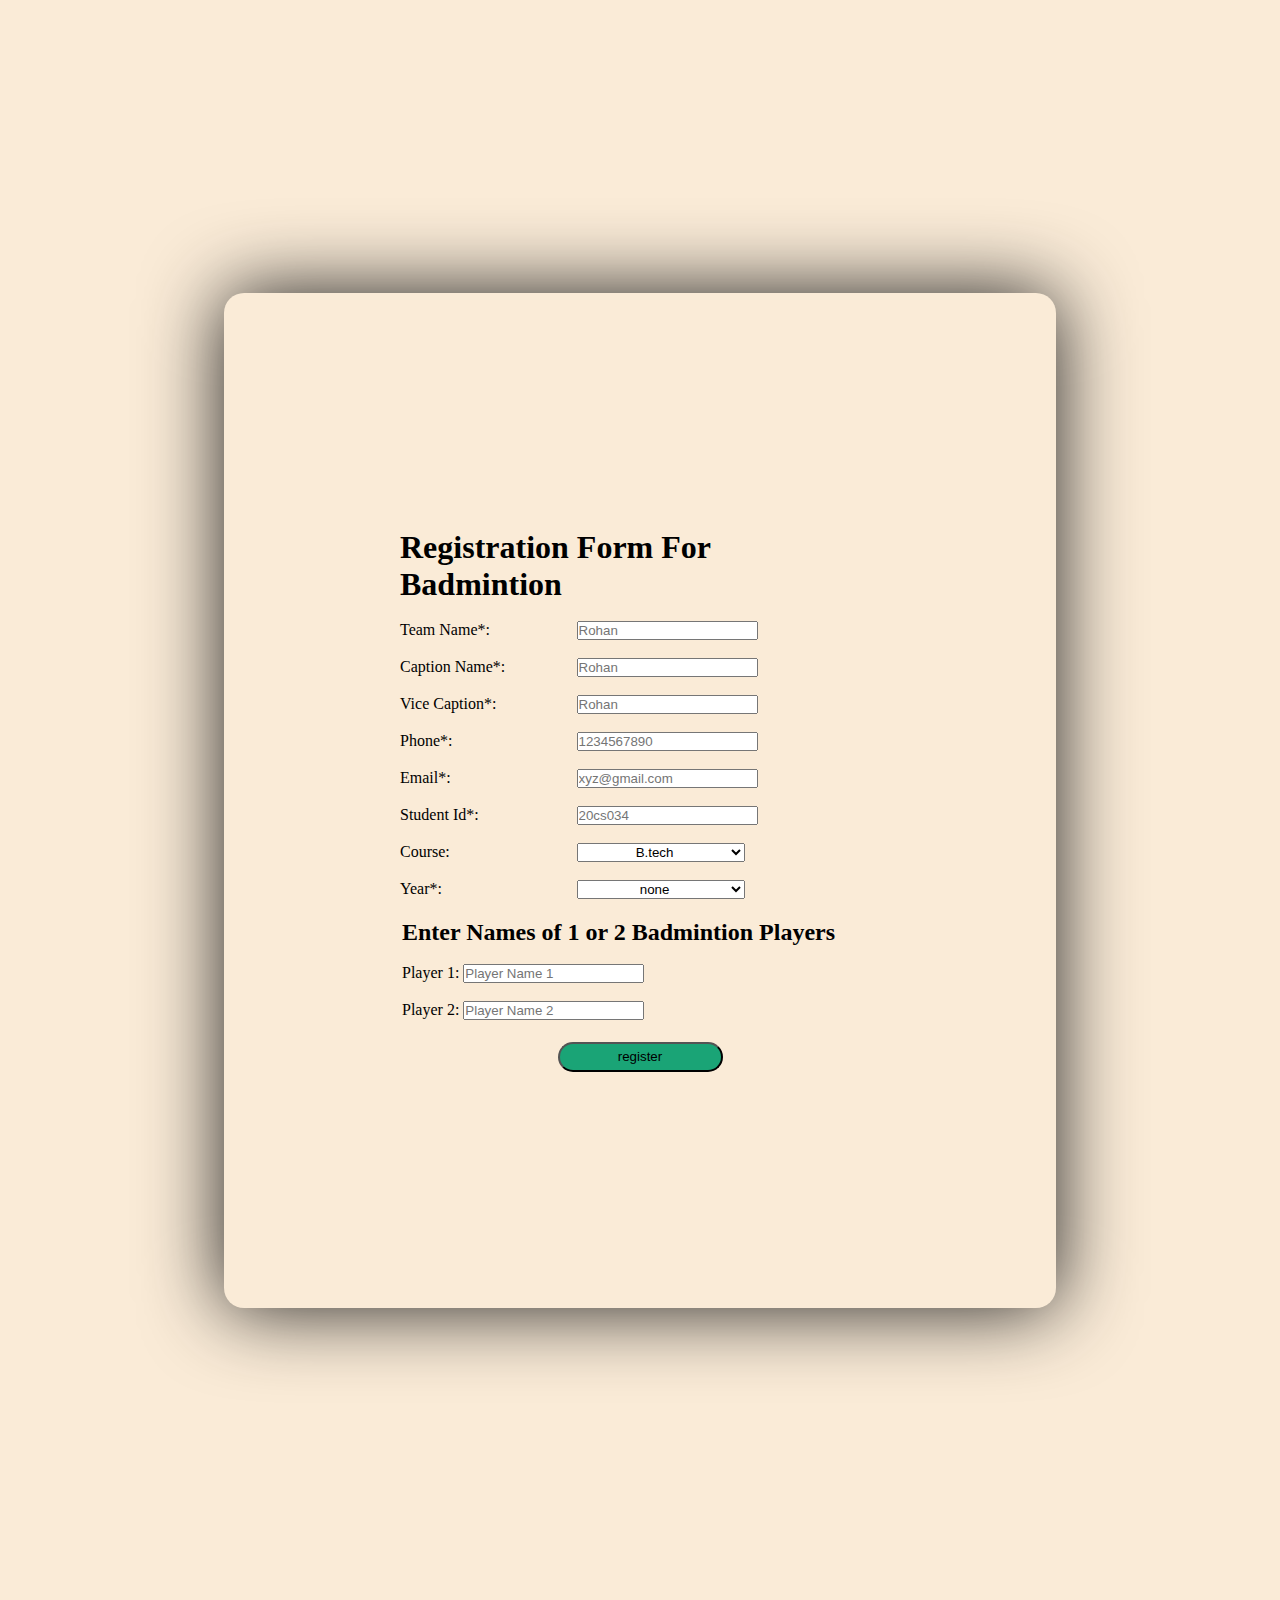
<file: form_Badminton.html>
<!DOCTYPE html>
<html>

<head>
    <link rel="stylesheet" href="style.css">
    <script src="style.js"></script>
</head>

<body bgcolor="gold" font-color="red" class="form-body basket">
    <div class="upper-container">
        <div class="form-container">
            <form action="1" onsubmit="datavalue()">
                <table border='0' width='480px' cellpadding='0' cellspacing='0' align='center'>
                    <center>
                        <tr>
                            <td>
                                <h1>Registration Form For Badmintion</h1>
                                <br>
                            </td>
                        </tr>
                    </center>

                    <table border='0' width='480px' cellpadding='0' cellspacing='0' align='center'>
                        <tr>
                            <td align='start'>Team Name*:</td>
                            <td><input type='text' id="name" name='name' placeholder="Rohan" required></td>
                        </tr>
                        <tr>
                            <td>&nbsp;</td>
                        </tr>
                        <tr>
                            <td align='start'>Caption Name*:</td>
                            <td><input type='text' id="name" name='name' placeholder="Rohan" required></td>
                        </tr>
                        <tr>
                            <td>&nbsp;</td>
                        </tr>
                        <tr>
                            <td align='start'>Vice Caption*:</td>
                            <td><input type='text' id="name" name='name' placeholder="Rohan" required></td>
                        </tr>
                        <tr>
                            <td>&nbsp;</td>
                        </tr>
                        <tr>
                            <td align='start'>Phone*:</td>
                            <td><input type='tel' id="phone" name='number' placeholder="1234567890" required></td>
                        </tr>
                        <tr>
                            <td>&nbsp;</td>
                        </tr>
                        <tr>
                            <td align='start'>Email*:</td>
                            <td><input type='email' id="email" name='email' placeholder="xyz@gmail.com" required></td>
                        </tr>
                        <tr>
                            <td>&nbsp;</td>
                        </tr>
                        <tr>
                            <td align='start'>Student Id*:</td>
                            <td><input type='text' id="Student-Id" name='Student-Id' placeholder="20cs034" required>
                            </td>
                        </tr>
                        <tr>
                            <td>&nbsp;</td>
                        </tr>
                        <tr>
                            <td align='start'>Course:</td>
                            <td><select name="Year" id="year" style="width: 168px; text-align: center; " required>
                                    <option value="none">B.tech</option>
                                    <option value="1st">Pharmacy</option>
                                    <option value="2nd">Polytechnic</option>
                                    <option value="3rd">Management</option>
                                    <option value="4th">Other</option>
                                </select></td>
     
                        <tr>
                            <tr>
                                <td>&nbsp;</td>
                            </tr>
                            <td align='start'>Year*:</td>
                            <td><select name="Year" id="year" style="width: 168px; text-align: center; " required>
                                    <option value="none">none</option>
                                    <option value="1st">1st</option>
                                    <option value="2nd">2nd</option>
                                    <option value="3rd">3rd</option>
                                    <option value="4th">4th</option>
                                </select></td>
                        </tr>
                        <tr>
                            <td>&nbsp;</td>
                        </tr>
                        </table><table>
                        <tr>
                            
                            <td>

                                <h2>Enter Names of 1 or 2 Badmintion Players</h2>
                                <br>

                                <label for="player1">Player 1:</label>
                                <input type="text" id="player1" required name="player1" placeholder="Player Name 1"><br>
                               <br>
                                <label for="player2">Player 2:</label>
                                <input type="text" id="player2" required name="player2" placeholder="Player Name 2"><br>  
                            </td>
                        </tr>


                        <tr>
                            <td>&nbsp;</td>
                        </tr>
                        <table border='0' cellpadding='0' cellspacing='0' width='480px' align='center'>
                            <tr>
                                <td align='center'><input type='submit' onclick="aleartfunc()" class="submit"
                                        name='REGISTER' value="register"></td>
                            </tr>
                        </table>
                    </table>

                </table>
            </form>
        </div>
    </div>
</body>

</html>
</file>
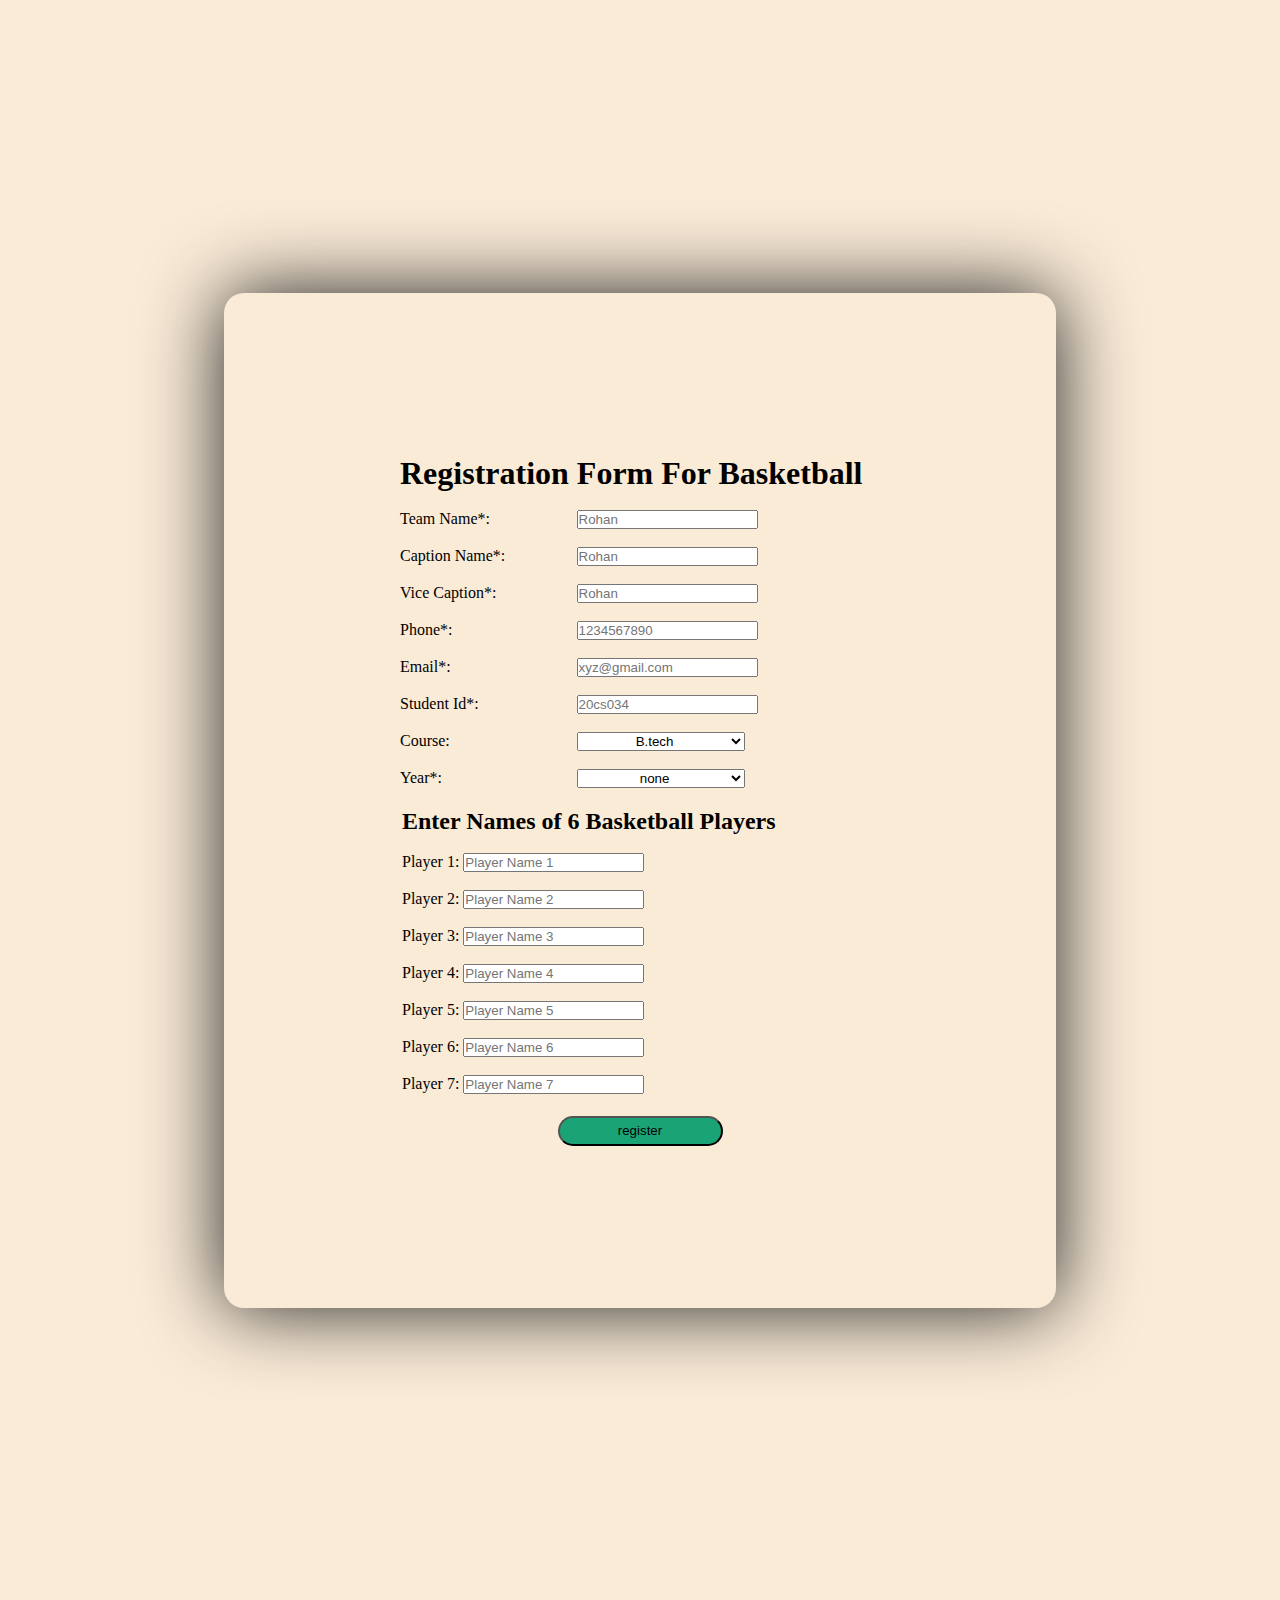
<file: form_Basketball.html>
<!DOCTYPE html>
<html>

<head>
    <link rel="stylesheet" href="style.css">
    <script src="style.js"></script>
</head>

<body bgcolor="gold" font-color="red" class="form-body basket">
    <div class="upper-container">
        <div class="form-container">
            <form action="1" onsubmit="datavalue()">
                <table border='0' width='480px' cellpadding='0' cellspacing='0' align='center'>
                    <center>
                        <tr>
                            <td>
                                <h1>Registration Form For Basketball</h1>
                                <br>
                            </td>
                        </tr>
                    </center>

                    <table border='0' width='480px' cellpadding='0' cellspacing='0' align='center'>
                        <tr>
                            <td align='start'>Team Name*:</td>
                            <td><input type='text' id="name" name='name' placeholder="Rohan" required></td>
                        </tr>
                        <tr>
                            <td>&nbsp;</td>
                        </tr>
                        <tr>
                            <td align='start'>Caption Name*:</td>
                            <td><input type='text' id="name" name='name' placeholder="Rohan" required></td>
                        </tr>
                        <tr>
                            <td>&nbsp;</td>
                        </tr>
                        <tr>
                            <td align='start'>Vice Caption*:</td>
                            <td><input type='text' id="name" name='name' placeholder="Rohan" required></td>
                        </tr>
                        <tr>
                            <td>&nbsp;</td>
                        </tr>
                        <tr>
                            <td align='start'>Phone*:</td>
                            <td><input type='tel' id="phone" name='number' placeholder="1234567890" required></td>
                        </tr>
                        <tr>
                            <td>&nbsp;</td>
                        </tr>
                        <tr>
                            <td align='start'>Email*:</td>
                            <td><input type='email' id="email" name='email' placeholder="xyz@gmail.com" required></td>
                        </tr>
                        <tr>
                            <td>&nbsp;</td>
                        </tr>
                        <tr>
                            <td align='start'>Student Id*:</td>
                            <td><input type='text' id="Student-Id" name='Student-Id' placeholder="20cs034" required>
                            </td>
                        </tr>
                        <tr>
                            <td>&nbsp;</td>
                        </tr>
                        <tr>
                            <td align='start'>Course:</td>
                            <td><select name="Year" id="year" style="width: 168px; text-align: center; " required>
                                    <option value="none">B.tech</option>
                                    <option value="1st">Pharmacy</option>
                                    <option value="2nd">Polytechnic</option>
                                    <option value="3rd">Management</option>
                                    <option value="4th">Other</option>
                                </select></td>
     
                        <tr>
                            <tr>
                                <td>&nbsp;</td>
                            </tr>
                            <td align='start'>Year*:</td>
                            <td><select name="Year" id="year" style="width: 168px; text-align: center; " required>
                                    <option value="none">none</option>
                                    <option value="1st">1st</option>
                                    <option value="2nd">2nd</option>
                                    <option value="3rd">3rd</option>
                                    <option value="4th">4th</option>
                                </select></td>
                        </tr>
                        <tr>
                            <td>&nbsp;</td>
                        </tr>
                        </table><table>
                        <tr>
                            
                            <td>

                                <h2>Enter Names of 6 Basketball Players</h2>
                                <br>

                                <label for="player1">Player 1:</label>
                                <input type="text" id="player1" required name="player1" placeholder="Player Name 1"><br>
                               <br>
                                <label for="player2">Player 2:</label>
                                <input type="text" id="player2" required name="player2" placeholder="Player Name 2"><br>
                                <br>
                                <label for="player3">Player 3:</label>
                                <input type="text" id="player3"  required name="player3" placeholder="Player Name 3"><br>
                                <br>
                                <label for="player4">Player 4:</label>
                                <input type="text" id="player4" required name="player4" placeholder="Player Name 4"><br>
                                <br>
                                <label for="player5">Player 5:</label>
                                <input type="text" id="player5" required name="player5" placeholder="Player Name 5"><br>
                                <br>
                                <label for="player6">Player 6:</label>
                                <input type="text" id="player6" required name="player6" placeholder="Player Name 6"><br>
                                <br>
                                <label for="player6">Player 7:</label>
                                <input type="text" id="player7" required name="player6" placeholder="Player Name 7"><br>
                              
                               
                            </td>
                        </tr>


                        <tr>
                            <td>&nbsp;</td>
                        </tr>
                        <table border='0' cellpadding='0' cellspacing='0' width='480px' align='center'>
                            <tr>
                                <td align='center'><input type='submit' onclick="aleartfunc()" class="submit"
                                        name='REGISTER' value="register"></td>
                            </tr>
                        </table>
                    </table>

                </table>
            </form>
        </div>
    </div>
</body>

</html>
</file>
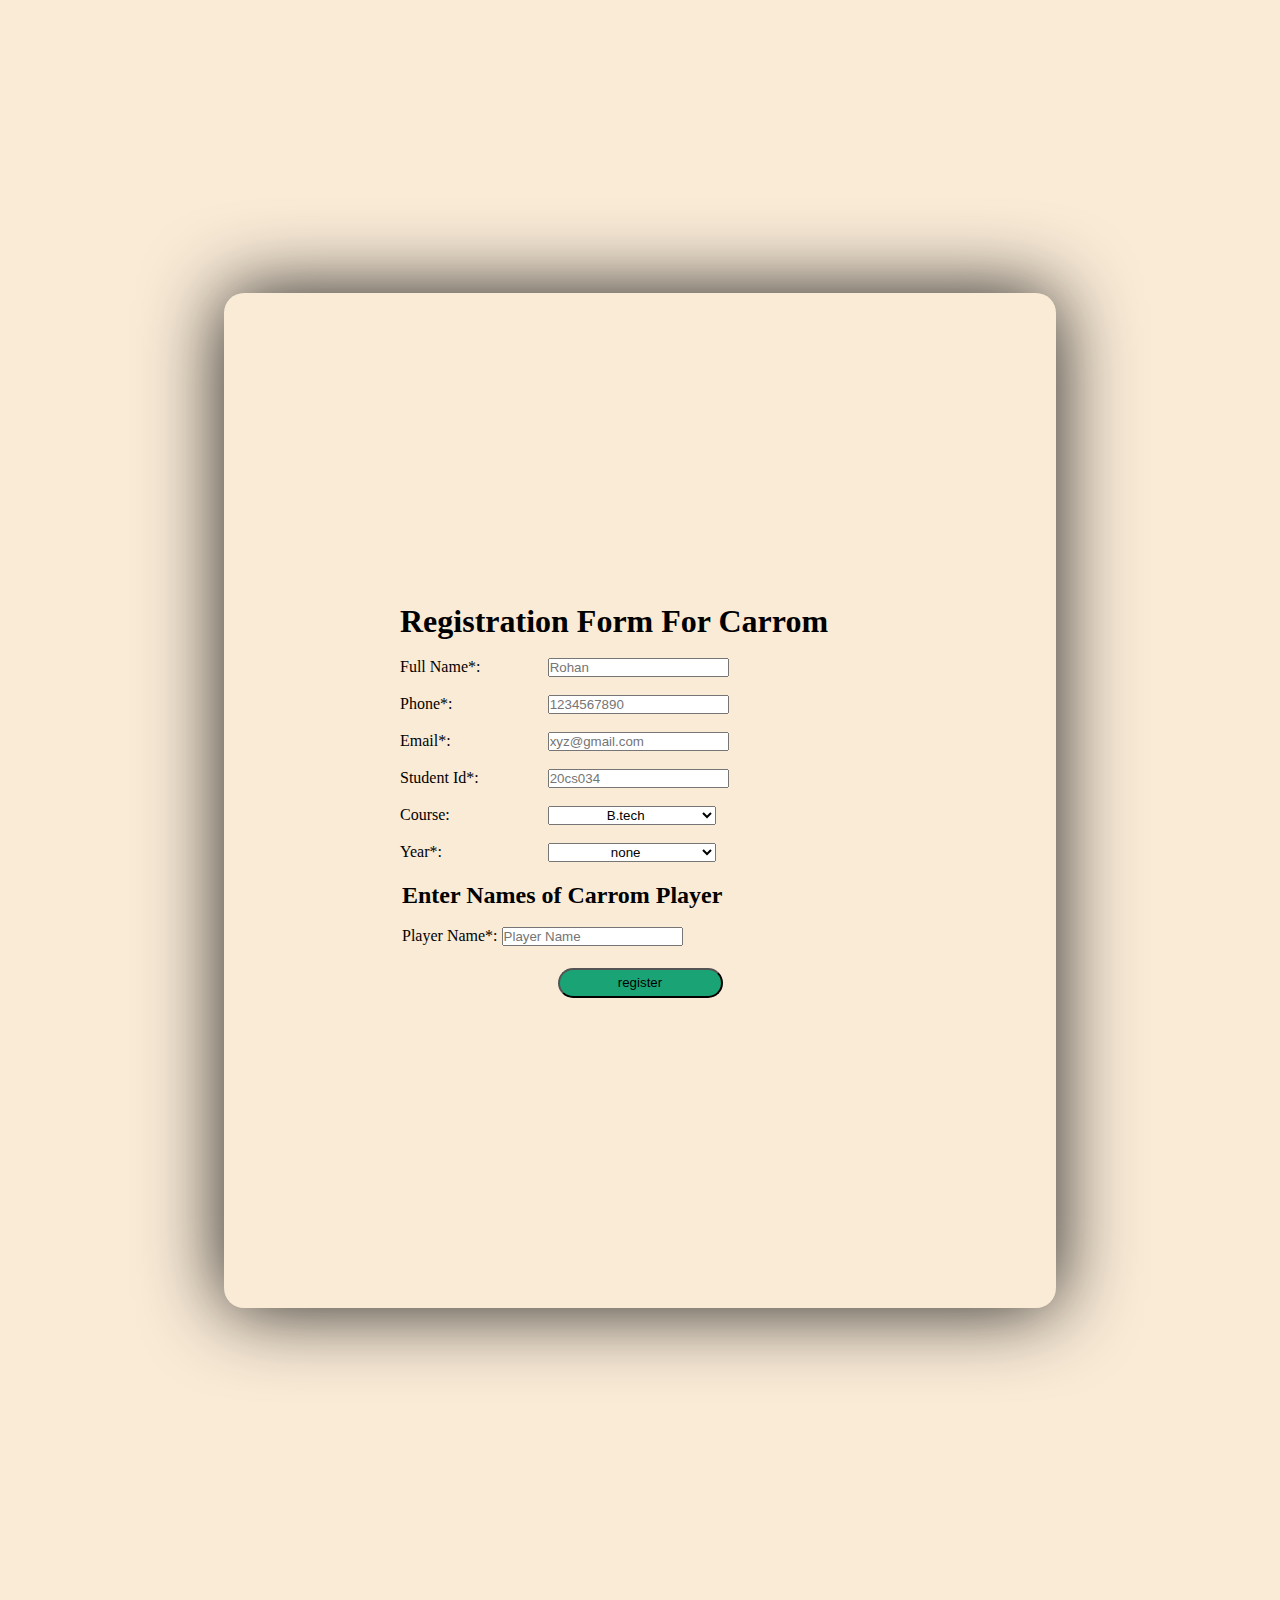
<file: form_Carrom.html>
<!DOCTYPE html>
<html>
<head>
    <link rel="stylesheet" href="style.css">
    <script src="style.js"></script>
</head>
<body bgcolor="gold" font-color="red" class="form-body">
<div class="upper-container">
<div class="form-container">
<form action="1" onsubmit="datavalue()">
<table border='0' width='480px' cellpadding='0' cellspacing='0' align='center'>
<center><tr>
   <td><h1>Registration Form For Carrom</h1></td>
</tr></center>

<table border='0' width='480px' cellpadding='0' cellspacing='0' align='center'>
    <br>
    <tr>
        <td align='start'>Full Name*:</td>
        <td><input type='text' id="name" name='name' placeholder="Rohan" required></td>
    </tr>
    <tr>
        <td>&nbsp;</td>
    </tr>
    <tr>
        <td align='start'>Phone*:</td>
        <td><input type='tel' id="phone" name='number' placeholder="1234567890" required></td>
    </tr>
    <tr>
        <td>&nbsp;</td>
    </tr>
    <tr>
        <td align='start'>Email*:</td>
        <td><input type='email' id="email" name='email' placeholder="xyz@gmail.com" required></td>
    </tr>
    <tr>
        <td>&nbsp;</td>
    </tr>
    <tr>
        <td align='start'>Student Id*:</td>
        <td><input type='text' id="Student-Id" name='Student-Id' placeholder="20cs034" required>
        </td>
    </tr>
    <tr>
        <td>&nbsp;</td>
    </tr>
    <tr>
        <td align='start'>Course:</td>
        <td><select name="Year" id="year" style="width: 168px; text-align: center; " required>
                <option value="none">B.tech</option>
                <option value="1st">Pharmacy</option>
                <option value="2nd">Polytechnic</option>
                <option value="3rd">Management</option>
                <option value="4th">Other</option>
            </select></td>

    <tr>
        <tr>
            <td>&nbsp;</td>
        </tr>
        <td align='start'>Year*:</td>
        <td><select name="Year" id="year" style="width: 168px; text-align: center; " required>
                <option value="none">none</option>
                <option value="1st">1st</option>
                <option value="2nd">2nd</option>
                <option value="3rd">3rd</option>
                <option value="4th">4th</option>
            </select></td>
    </tr>
  <tr> 
    <td>&nbsp;</td> 
  </tr>
  </table><table>
<tr>
    <td> <h2>Enter Names of Carrom Player</h2>
<br>
        <label for="player1">Player Name*:</label>
        <input type="text" id="player1" required name="player1" placeholder="Player Name "><br>

        </td>
</tr>


<tr> <td>&nbsp;</td> </tr>
<table border='0' cellpadding='0' cellspacing='0' width='480px' align='center'>
<tr>
    <td align='center'><input type='submit'  onclick="aleartfunc()" class="submit" name='REGISTER' value="register" ></td>
</tr>
</table>
</table>

</table>
</form>
</div>
</div>
</body>
</html>
</file>
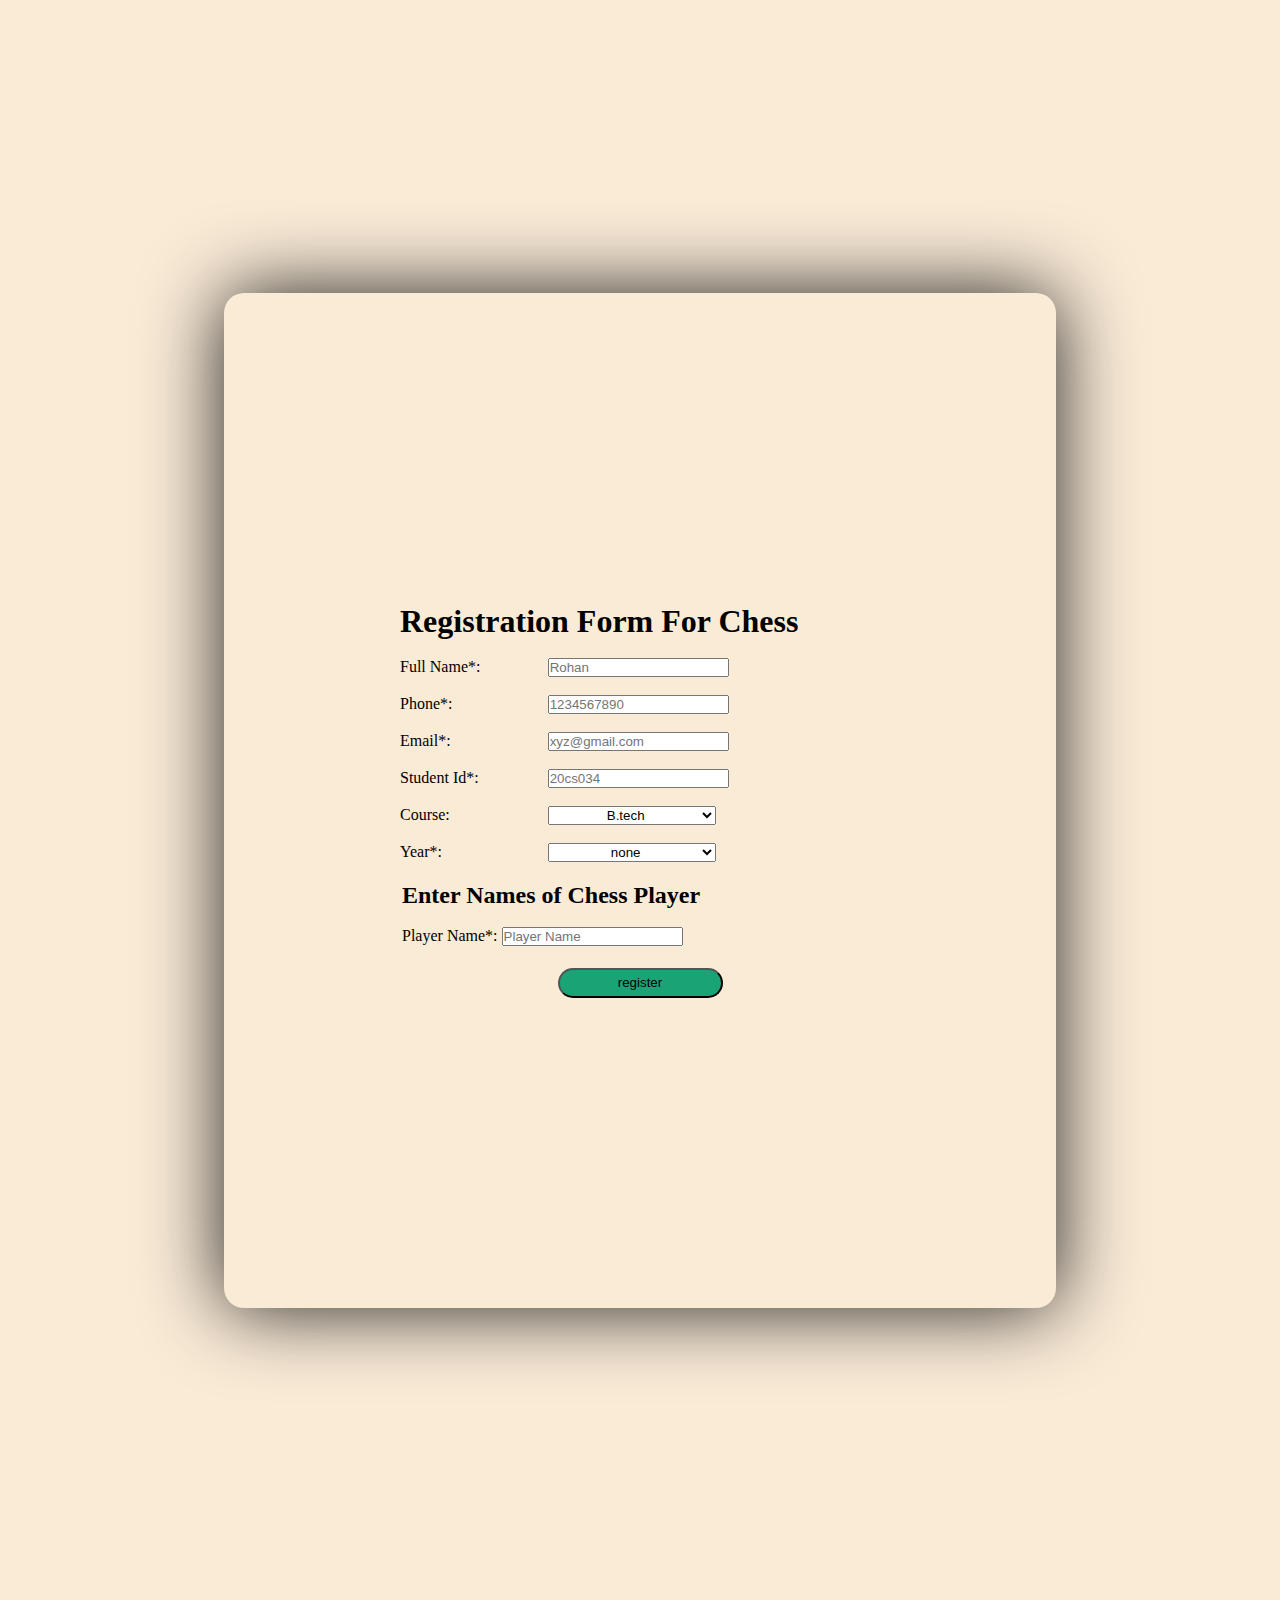
<file: form_Chess.html>
<!DOCTYPE html>
<html>
<head>
    <link rel="stylesheet" href="style.css">
    <script src="style.js"></script>
</head>
<body bgcolor="gold" font-color="red" class="form-body">
<div class="upper-container">
<div class="form-container">
<form action="1" onsubmit="datavalue()">
<table border='0' width='480px' cellpadding='0' cellspacing='0' align='center'>
<center><tr>
   <td><h1>Registration Form For Chess</h1></td>
</tr></center>

<table border='0' width='480px' cellpadding='0' cellspacing='0' align='center'>
    <br>
    <tr>
        <td align='start'>Full Name*:</td>
        <td><input type='text' id="name" name='name' placeholder="Rohan" required></td>
    </tr>
    <tr>
        <td>&nbsp;</td>
    </tr>
    <tr>
        <td align='start'>Phone*:</td>
        <td><input type='tel' id="phone" name='number' placeholder="1234567890" required></td>
    </tr>
    <tr>
        <td>&nbsp;</td>
    </tr>
    <tr>
        <td align='start'>Email*:</td>
        <td><input type='email' id="email" name='email' placeholder="xyz@gmail.com" required></td>
    </tr>
    <tr>
        <td>&nbsp;</td>
    </tr>
    <tr>
        <td align='start'>Student Id*:</td>
        <td><input type='text' id="Student-Id" name='Student-Id' placeholder="20cs034" required>
        </td>
    </tr>
    <tr>
        <td>&nbsp;</td>
    </tr>
    <tr>
        <td align='start'>Course:</td>
        <td><select name="Year" id="year" style="width: 168px; text-align: center; " required>
                <option value="none">B.tech</option>
                <option value="1st">Pharmacy</option>
                <option value="2nd">Polytechnic</option>
                <option value="3rd">Management</option>
                <option value="4th">Other</option>
            </select></td>

    <tr>
        <tr>
            <td>&nbsp;</td>
        </tr>
        <td align='start'>Year*:</td>
        <td><select name="Year" id="year" style="width: 168px; text-align: center; " required>
                <option value="none">none</option>
                <option value="1st">1st</option>
                <option value="2nd">2nd</option>
                <option value="3rd">3rd</option>
                <option value="4th">4th</option>
            </select></td>
    </tr>
  <tr> 
    <td>&nbsp;</td> 
  </tr>
  </table><table>
<tr>
    <td> <h2>Enter Names of Chess Player</h2>
<br>
        <label for="player1">Player Name*:</label>
        <input type="text" required id="player1" name="player1" placeholder="Player Name "><br>

        </td>
</tr>


<tr> <td>&nbsp;</td> </tr>
<table border='0' cellpadding='0' cellspacing='0' width='480px' align='center'>
<tr>
    <td align='center'><input type='submit' onclick="aleartfunc()" class="submit" name='REGISTER' value="register" ></td>
</tr>
</table>
</table>

</table>
</form>
</div>
</div>
</body>
</html>
</file>
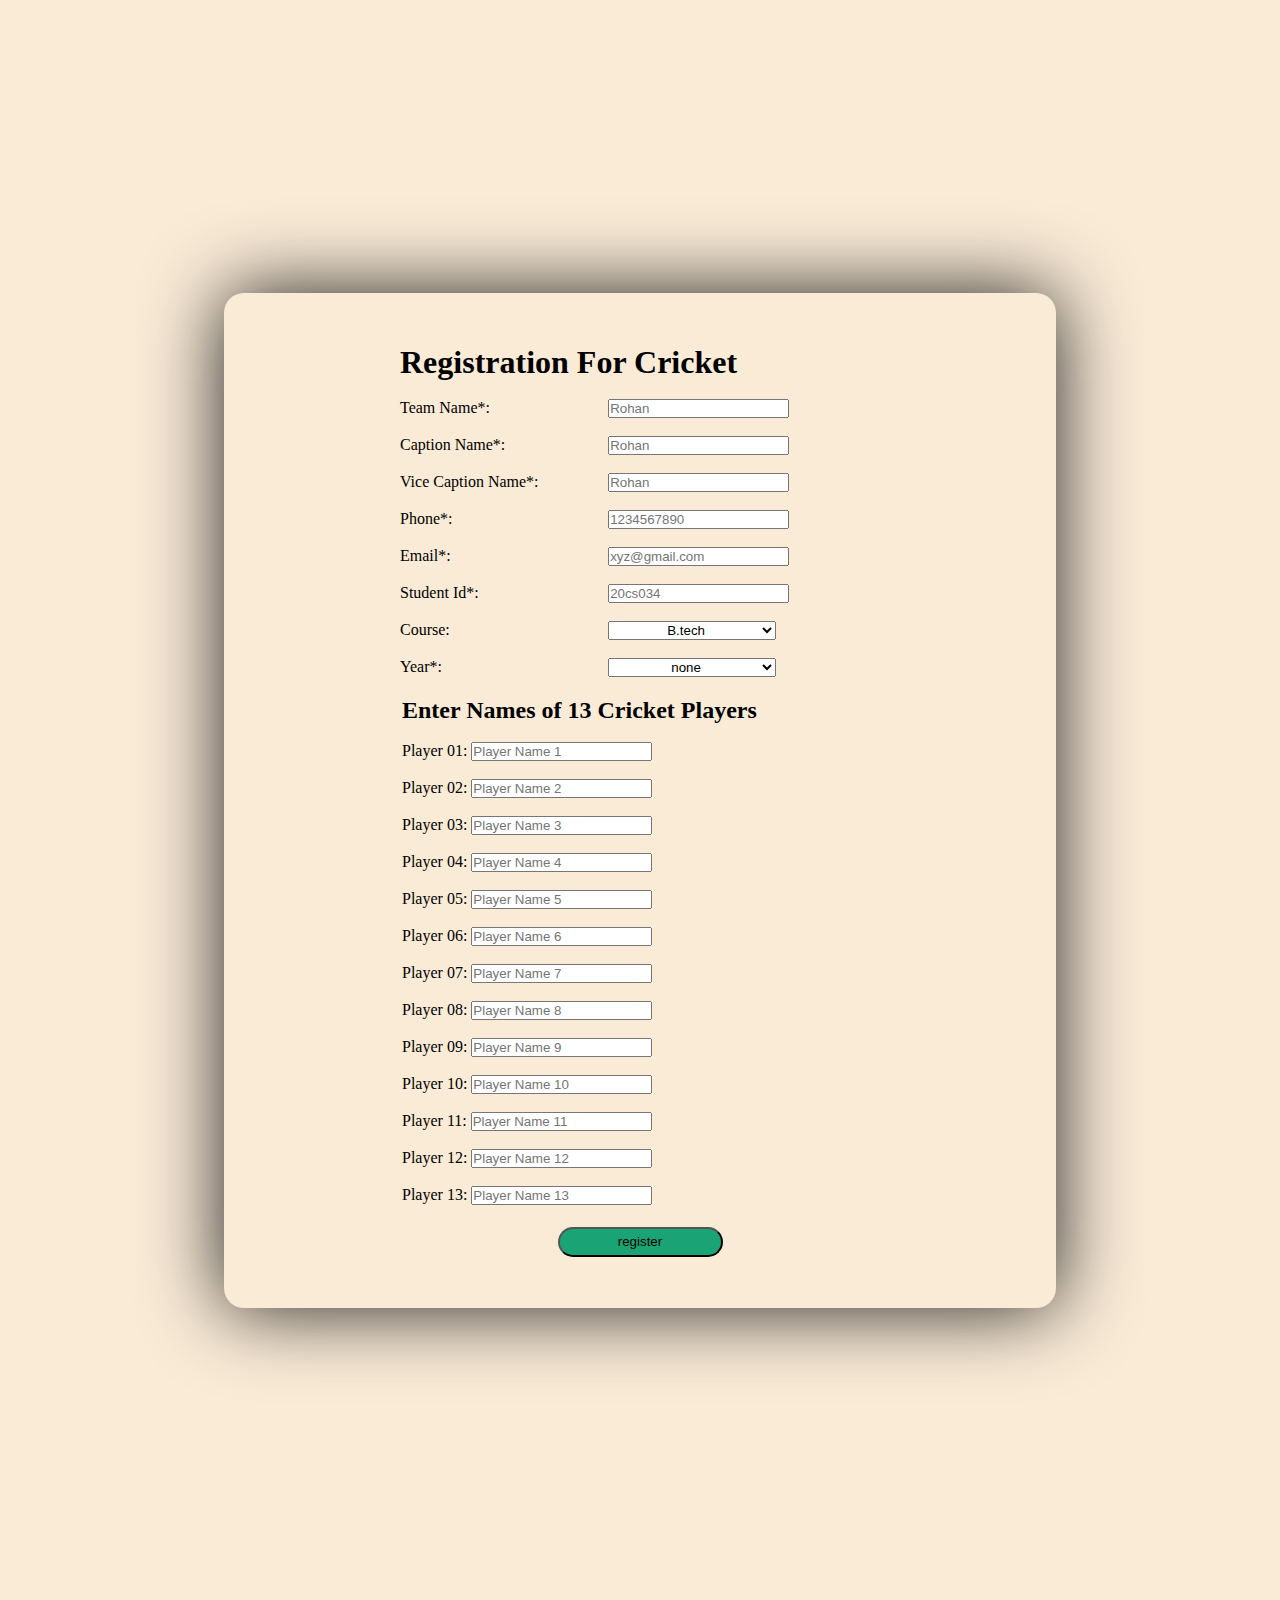
<file: form_Cricket.html>
<!DOCTYPE html>
<html>

<head>
    <link rel="stylesheet" href="style.css">
    <script src="style.js"></script>
</head>

<body bgcolor="gold" font-color="red" class="form-body">
    <div class="upper-container">
        <div class="form-container">
            <form action="1" onsubmit="datavalue()">
                <table border='0' width='480px' cellpadding='0' cellspacing='0' align='center'>
                    <center>
                        <tr>
                            <td>
                                <h1>Registration For Cricket </h1>
                                <br>
                            </td>
                        </tr>
                    </center>

                    <table border='0' width='480px' cellpadding='0' cellspacing='0' align='center'>
                        <tr>
                            <td align='start'>Team Name*:</td>
                            <td><input type='text ' id="name" name='name'  placeholder="Rohan" required></td>
                        </tr>
                        <tr>
                            <td>&nbsp;</td>
                        </tr>
                         <tr>
                            <td align='start'>Caption Name*:</td>
                            <td><input type='text ' id="name" name='name'  placeholder="Rohan" required></td>
                        </tr>
                        <tr>
                            <td>&nbsp;</td>
                        </tr>
                        <tr>
                            <td align='start'>Vice Caption Name*:</td>
                            <td><input type='text' id="name" name='name' placeholder="Rohan" required></td>
                        </tr>
                        <tr>
                            <td>&nbsp;</td>
                        </tr>
                        <tr>
                            <td align='start'>Phone*:</td>
                            <td><input type='tel' id="phone" name='number' placeholder="1234567890" required></td>
                        </tr>
                        <tr>
                            <td>&nbsp;</td>
                        </tr>
                        <tr>
                            <td align='start'>Email*:</td>
                            <td><input type='email' id="email" name='email' placeholder="xyz@gmail.com" required></td>
                        </tr>
                        <tr>
                            <td>&nbsp;</td>
                        </tr>
                        <tr>
                            <td align='start'>Student Id*:</td>
                            <td><input type='text' id="Student-Id" name='Student-Id' placeholder="20cs034" required>
                            </td>
                        </tr>
                        <tr>
                            <td>&nbsp;</td>
                        </tr>
                        <tr>
                            <td align='start'>Course:</td>
                            <td><select name="Year" id="year" style="width: 168px; text-align: center; " required>
                                    <option value="none">B.tech</option>
                                    <option value="1st">Pharmacy</option>
                                    <option value="2nd">Polytechnic</option>
                                    <option value="3rd">Management</option>
                                    <option value="4th">Other</option>
                                </select></td>
     
                        <tr>
                            <tr>
                                <td>&nbsp;</td>
                            </tr>
                            <td align='start'>Year*:</td>
                            <td><select name="Year" id="year" style="width: 168px; text-align: center; " required>
                                    <option value="none">none</option>
                                    <option value="1st">1st</option>
                                    <option value="2nd">2nd</option>
                                    <option value="3rd">3rd</option>
                                    <option value="4th">4th</option>
                                </select></td>
                        </tr>
                        <tr>
                            <td>&nbsp;</td>
                        </tr>
                        </table><table>
                        <tr>
                            
                            <td>
                                <h2>Enter Names of 13 Cricket Players</h2>
                                      <br>
                                <label for="player1">Player 01:</label>
                                <input type="text" required id="player1" name="player1" placeholder="Player Name 1"><br>
                                <br>
                                <label for="player2">Player 02:</label>
                                <input type="text" id="player2" required name="player2" placeholder="Player Name 2"><br>
                                <br>
                                
                                <label for="player3">Player 03:</label>
                                <input type="text" id="player3" required name="player3" placeholder="Player Name 3"><br>
                                <br>
                                <label for="player4">Player 04:</label>
                                <input type="text" id="player4" required name="player4" placeholder="Player Name 4"><br>
                                <br>
                                <label for="player5">Player 05:</label>
                                <input type="text" id="player5" required name="player5" placeholder="Player Name 5"><br>
                                <br>
                                <label for="player6">Player 06:</label>
                                <input type="text" id="player6" required name="player6" placeholder="Player Name 6"><br>
                                <br>
                                <label for="player7">Player 07:</label>
                                <input type="text" id="player7" required name="player7" placeholder="Player Name 7"><br>
                                <br>
                                <label for="player8">Player 08:</label>
                                <input type="text" id="player8" required name="player8" placeholder="Player Name 8"><br>
                                <br>
                                <label for="player9">Player 09:</label>
                                <input type="text" id="player9" required name="player9" placeholder="Player Name 9"><br>
                                <br>
                                <label for="player10">Player 10:</label>
                                <input type="text" id="player10" required name="player10" placeholder="Player Name 10"><br>
                                <br>
                                <label for="player11">Player 11:</label>
                                <input type="text" id="player11" required name="player11" placeholder="Player Name 11"><br>
                                <br>
                                <label for="player12">Player 12:</label>
                                <input type="text" id="player12" required name="player12" placeholder="Player Name 12"><br>
                                <br>
                                <label for="player13">Player 13:</label>
                                <input type="text" id="player13" required name="player13" placeholder="Player Name 13"><br>
                            </td>
                        </tr>


                        <tr>
                            <td>&nbsp;</td>
                        </tr>
                        <table border='0' cellpadding='0' cellspacing='0' width='480px' align='center'>
                            <tr>
                                <td align='center'><input type='submit' onclick="aleartfunc()" class="submit"
                                        name='REGISTER' value="register"></td>
                            </tr>
                        </table>
                    </table>

                </table>
            </form>
        </div>
    </div>
</body>

</html>
</file>
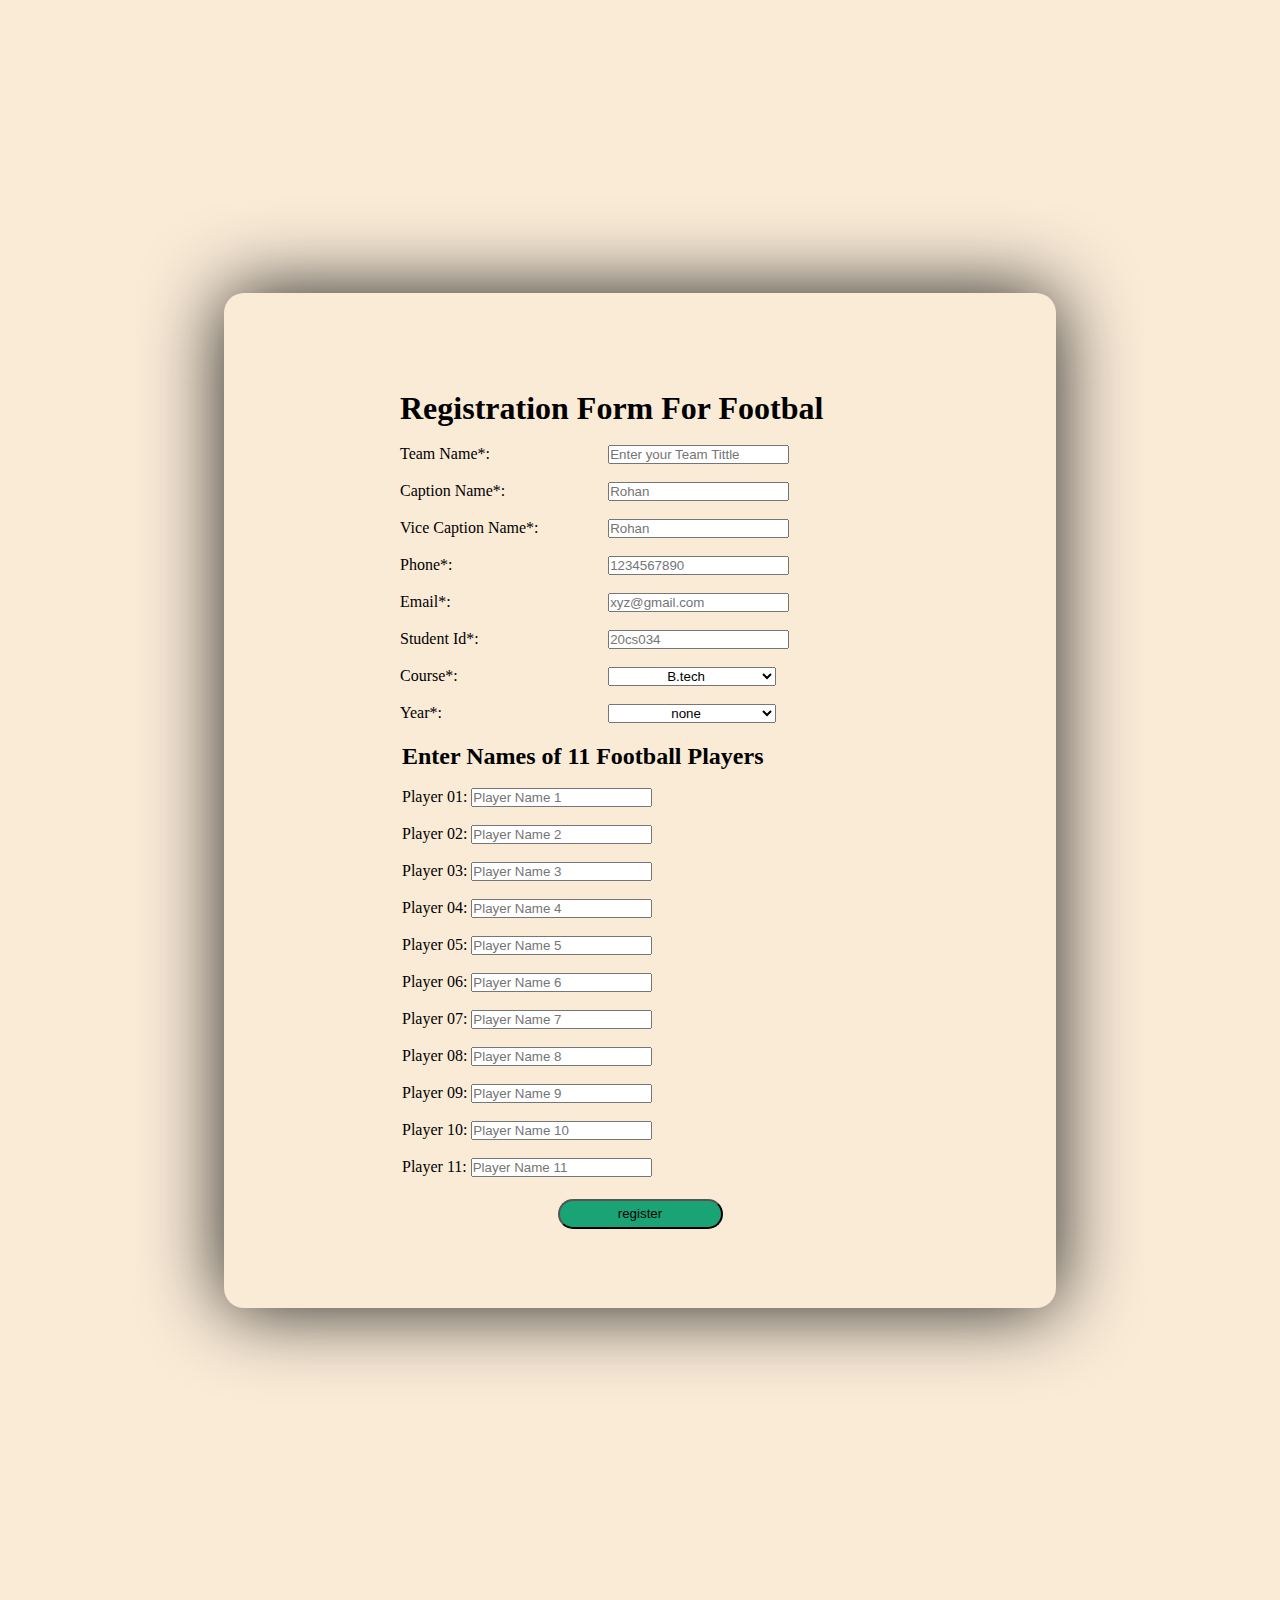
<file: form_Footbal.html>
<!DOCTYPE html>
<html>
<head>
    <link rel="stylesheet" href="style.css">
    <script src="style.js"></script>
</head>
<body bgcolor="gold" font-color="red" class="form-body">
<div class="upper-container">
<div class="form-container">
<form action="1" onsubmit="datavalue()">
<table border='0' width='480px' cellpadding='0' cellspacing='0' align='center'>
<center><tr>
   <td><h1>Registration Form For Footbal</h1>
    <br></td>
   <br>
</tr></center>

<table border='0' width='480px' cellpadding='0' cellspacing='0' align='center'>
<tr>
    <td align='start'>Team Name*:</td>
    <td><input type='text' id="name" name='name' placeholder="Enter your Team Tittle" required></td>
</tr>

<tr>
    <td>&nbsp;</td>
</tr>
<tr>
    <td align='start'>Caption Name*:</td>
    <td><input type='text' id="name" name='name' placeholder="Rohan" required></td>
</tr>
<tr>
    <td>&nbsp;</td>
</tr>
<tr>
    <td align='start'>Vice Caption Name*:</td>
    <td><input type='text' id="name" name='name' placeholder="Rohan" required></td>
</tr>
<tr>
    <td>&nbsp;</td>
</tr>
<tr>
    <td align='start'>Phone*:</td>
    <td><input type='tel' id="phone" name='number' placeholder="1234567890" required></td>
</tr>
<tr>
    <td>&nbsp;</td>
</tr>
<tr>
    <td align='start'>Email*:</td>
    <td><input type='email' id="email" name='email' placeholder="xyz@gmail.com" required></td>
</tr>
<tr>
    <td>&nbsp;</td>
</tr>
<tr>
    <td align='start'>Student Id*:</td>
    <td><input type='text' id="Student-Id" name='Student-Id' placeholder="20cs034" required>
    </td>
</tr>
<tr>
    <td>&nbsp;</td>
</tr>
<tr>
    <td align='start'>Course*:</td>
    <td><select name="Year" id="year" style="width: 168px; text-align: center; " required>
            <option value="none">B.tech</option>
            <option value="1st">Pharmacy</option>
            <option value="2nd">Polytechnic</option>
            <option value="3rd">Management</option>
            <option value="4th">Other</option>
        </select></td>

<tr>
    <tr>
        <td>&nbsp;</td>
    </tr>
    <td align='start'>Year*:</td>
    <td><select name="Year" id="year" style="width: 168px; text-align: center; " required>
            <option value="none">none</option>
            <option value="1st">1st</option>
            <option value="2nd">2nd</option>
            <option value="3rd">3rd</option>
            <option value="4th">4th</option>
        </select></td>
</tr>
<tr>
    <td>&nbsp;</td>
</tr>
</table><table>
    <td> <h2>Enter Names of 11 Football Players</h2>
<br>
        <label for="player1">Player 01:</label>
        <input type="text" id="player1" required name="player1" placeholder="Player Name 1"><br>
         <br>
        <label for="player2">Player 02:</label>
        <input type="text" id="player2" required name="player2" placeholder="Player Name 2"><br>
        <br>
        
        <label for="player3">Player 03:</label>
        <input type="text" id="player3" required name="player3" placeholder="Player Name 3"><br>
        <br>
        <label for="player4">Player 04:</label>
        <input type="text" id="player4" required name="player4" placeholder="Player Name 4"><br>
        <br>
        <label for="player5">Player 05:</label>
        <input type="text" id="player5" required name="player5" placeholder="Player Name 5"><br>
        <br>
        <label for="player6">Player 06:</label>
        <input type="text" id="player6" required name="player6" placeholder="Player Name 6"><br>
        <br>
        <label for="player7">Player 07:</label>
        <input type="text" id="player7" required name="player7" placeholder="Player Name 7"><br>
        <br>
        <label for="player8">Player 08:</label>
        <input type="text" id="player8" required name="player8" placeholder="Player Name 8"><br>
        <br>
        <label for="player9">Player 09:</label>
        <input type="text" id="player9" required name="player9" placeholder="Player Name 9"><br>
        <br>
        <label for="player10">Player 10:  </label>
        <input type="text" id="player10" required name="player10" placeholder="Player Name 10"><br>
        <br>
        <label for="player11">Player 11:</label>
        <input type="text" id="player11" required name="player11" placeholder="Player Name 11"><br>
       
</tr>


<tr> <td>&nbsp;</td> </tr>
<table border='0' cellpadding='0' cellspacing='0' width='480px' align='center'>
<tr>
    <td align='center'><input type='submit' onclick="aleartfunc()" class="submit" name='REGISTER' value="register" ></td>
</tr>
</table>
</table>

</table>
</form>
</div>
</div>
</body>
</html>
</file>
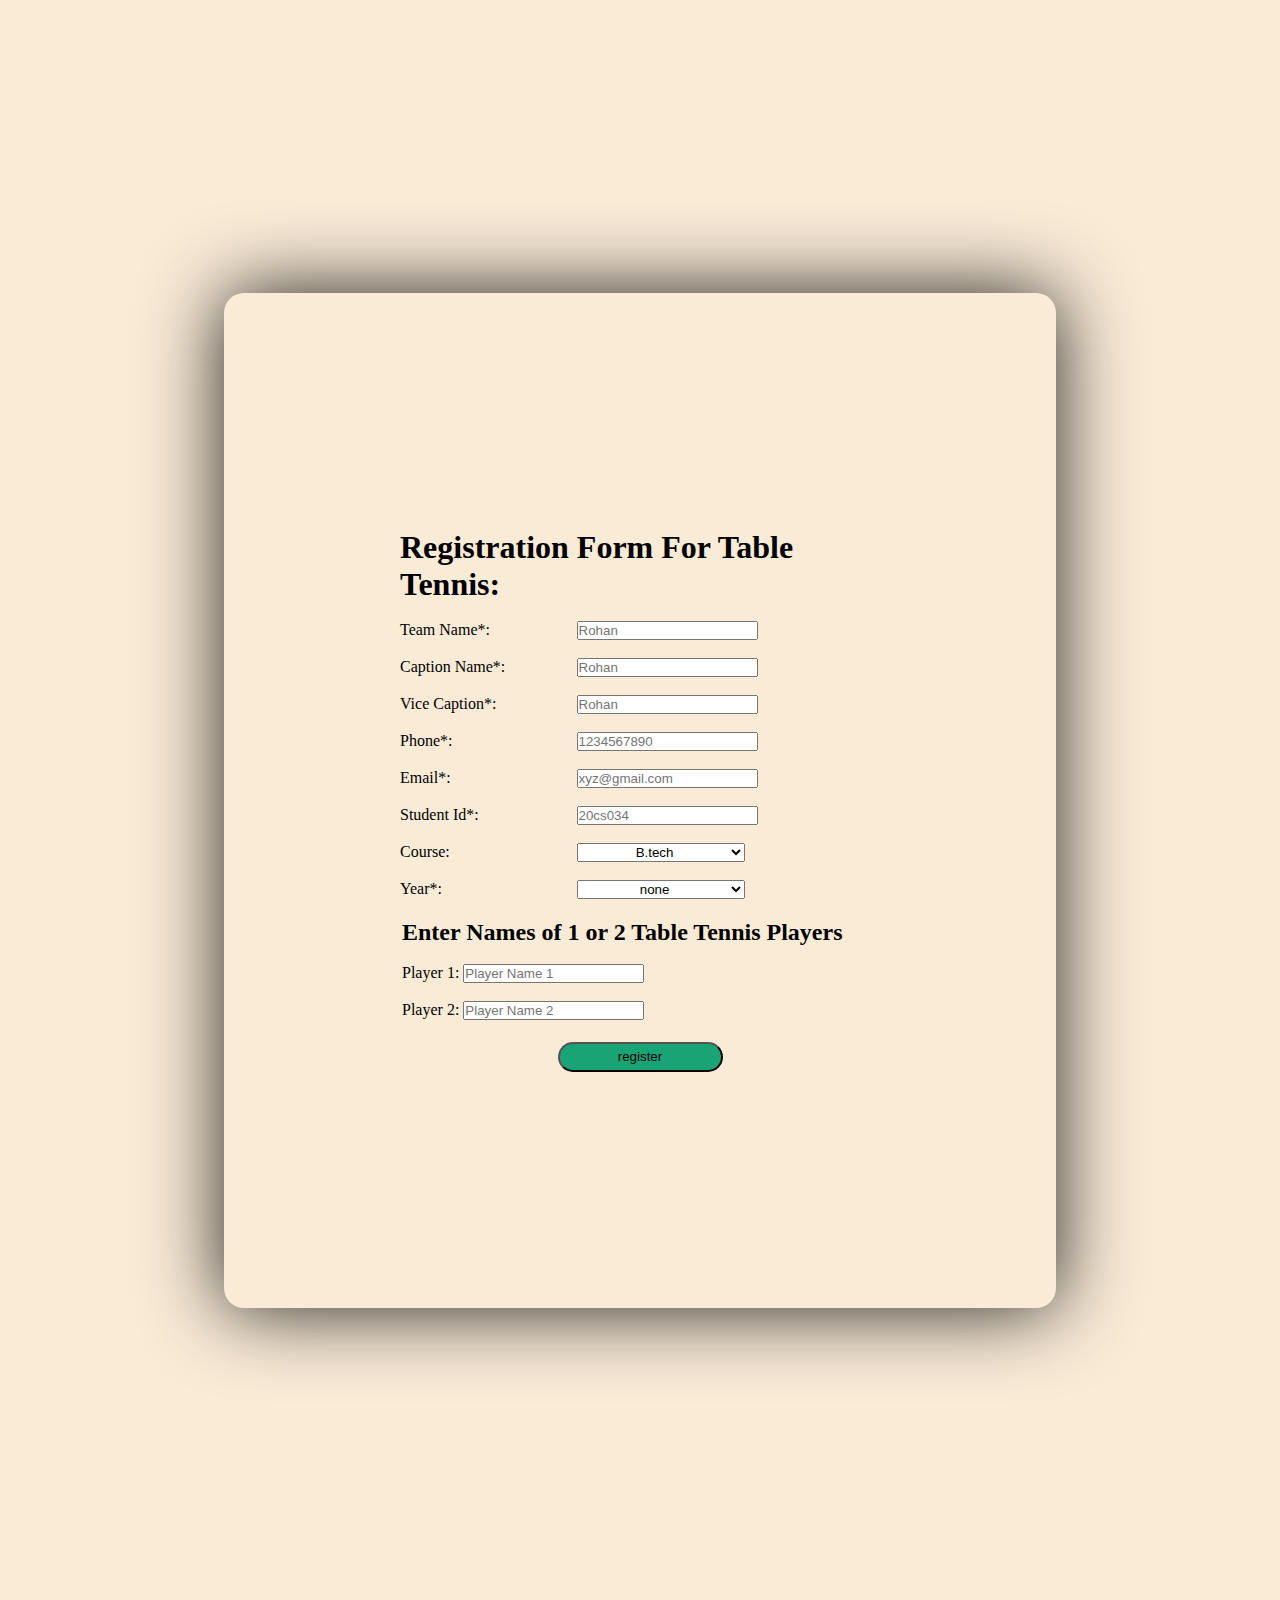
<file: form_table_tennis.html>
<!DOCTYPE html>
<html>

<head>
    <link rel="stylesheet" href="style.css">
    <script src="style.js"></script>
</head>

<body bgcolor="gold" font-color="red" class="form-body basket">
    <div class="upper-container">
        <div class="form-container">
            <form action="1" onsubmit="datavalue()">
                <table border='0' width='480px' cellpadding='0' cellspacing='0' align='center'>
                    <center>
                        <tr>
                            <td>
                                <h1>Registration Form For Table Tennis:</h1>
                                <br>
                            </td>
                        </tr>
                    </center>

                    <table border='0' width='480px' cellpadding='0' cellspacing='0' align='center'>
                        <tr>
                            <td align='start'>Team Name*:</td>
                            <td><input type='text' id="name" name='name' placeholder="Rohan" required></td>
                        </tr>
                        <tr>
                            <td>&nbsp;</td>
                        </tr>
                        <tr>
                            <td align='start'>Caption Name*:</td>
                            <td><input type='text' id="name" name='name' placeholder="Rohan" required></td>
                        </tr>
                        <tr>
                            <td>&nbsp;</td>
                        </tr>
                        <tr>
                            <td align='start'>Vice Caption*:</td>
                            <td><input type='text' id="name" name='name' placeholder="Rohan" required></td>
                        </tr>
                        <tr>
                            <td>&nbsp;</td>
                        </tr>
                        <tr>
                            <td align='start'>Phone*:</td>
                            <td><input type='tel' id="phone" name='number' placeholder="1234567890" required></td>
                        </tr>
                        <tr>
                            <td>&nbsp;</td>
                        </tr>
                        <tr>
                            <td align='start'>Email*:</td>
                            <td><input type='email' id="email" name='email' placeholder="xyz@gmail.com" required></td>
                        </tr>
                        <tr>
                            <td>&nbsp;</td>
                        </tr>
                        <tr>
                            <td align='start'>Student Id*:</td>
                            <td><input type='text' id="Student-Id" name='Student-Id' placeholder="20cs034" required>
                            </td>
                        </tr>
                        <tr>
                            <td>&nbsp;</td>
                        </tr>
                        <tr>
                            <td align='start'>Course:</td>
                            <td><select name="Year" id="year" style="width: 168px; text-align: center; " required>
                                    <option value="none">B.tech</option>
                                    <option value="1st">Pharmacy</option>
                                    <option value="2nd">Polytechnic</option>
                                    <option value="3rd">Management</option>
                                    <option value="4th">Other</option>
                                </select></td>
     
                        <tr>
                            <tr>
                                <td>&nbsp;</td>
                            </tr>
                            <td align='start'>Year*:</td>
                            <td><select name="Year" id="year" style="width: 168px; text-align: center; " required>
                                    <option value="none">none</option>
                                    <option value="1st">1st</option>
                                    <option value="2nd">2nd</option>
                                    <option value="3rd">3rd</option>
                                    <option value="4th">4th</option>
                                </select></td>
                        </tr>
                        <tr>
                            <td>&nbsp;</td>
                        </tr>
                        </table><table>
                        <tr>
                            
                            <td>

                                <h2>Enter Names of 1 or 2 Table Tennis Players</h2>
                                <br>

                                <label for="player1">Player 1:</label>
                                <input type="text" id="player1" required name="player1" placeholder="Player Name 1"><br>
                               <br>
                                <label for="player2">Player 2:</label>
                                <input type="text" id="player2" required name="player2" placeholder="Player Name 2"><br>  
                            </td>
                        </tr>


                        <tr>
                            <td>&nbsp;</td>
                        </tr>
                        <table border='0' cellpadding='0' cellspacing='0' width='480px' align='center'>
                            <tr>
                                <td align='center'><input type='submit' onclick="aleartfunc()" class="submit"
                                        name='REGISTER' value="register"></td>
                            </tr>
                        </table>
                    </table>

                </table>
            </form>
        </div>
    </div>
</body>

</html>
</file>
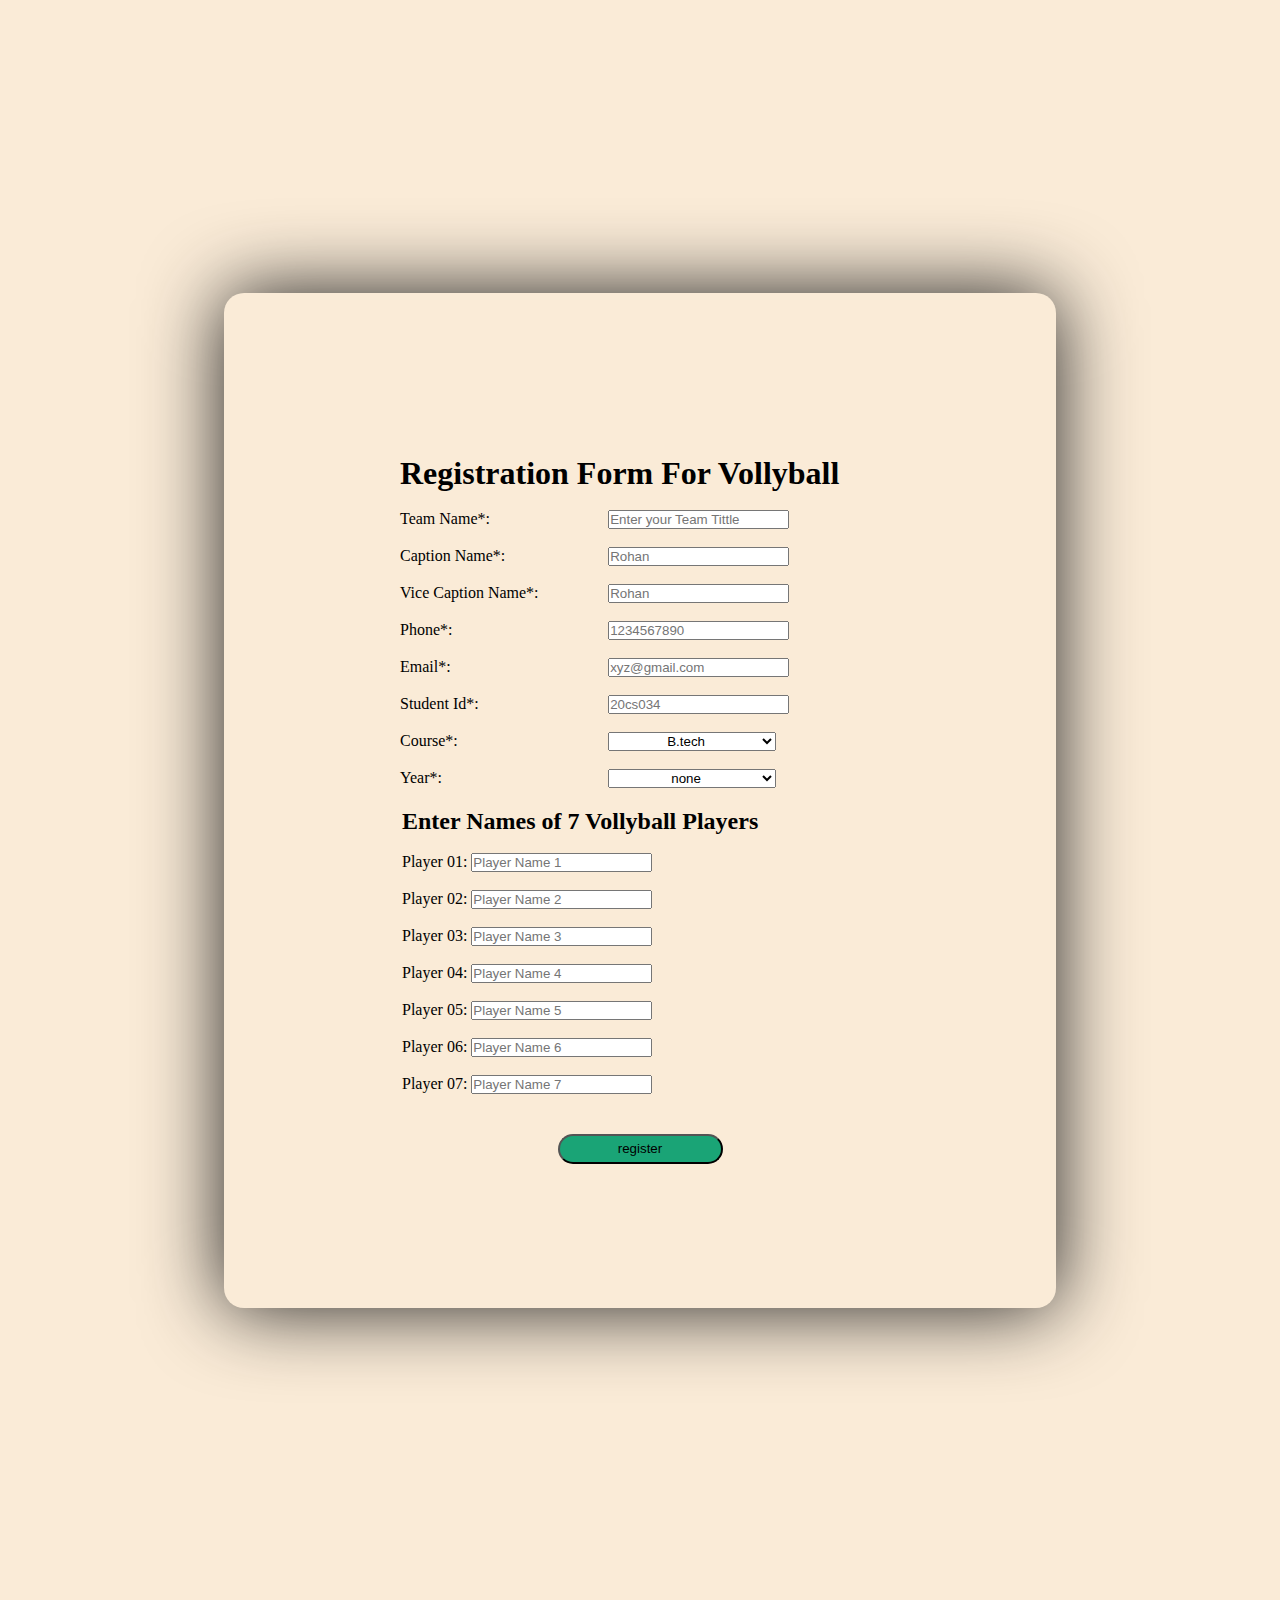
<file: form_VolleyBall.html>
<!DOCTYPE html>
<html>
<head>
    <link rel="stylesheet" href="style.css">
    <script src="style.js"></script>
</head>
<body bgcolor="gold" font-color="red" class="form-body">
<div class="upper-container">
<div class="form-container">
<form action="1" onsubmit="datavalue()">
<table border='0' width='480px' cellpadding='0' cellspacing='0' align='center'>
<center><tr>
   <td><h1>Registration Form For Vollyball</h1>
    <br></td>
   <br>
</tr></center>

<table border='0' width='480px' cellpadding='0' cellspacing='0' align='center'>
<tr>
    <td align='start'>Team Name*:</td>
    <td><input type='text' id="name" name='name' placeholder="Enter your Team Tittle" required></td>
</tr>

<tr>
    <td>&nbsp;</td>
</tr>
<tr>
    <td align='start'>Caption Name*:</td>
    <td><input type='text' id="name" name='name' placeholder="Rohan" required></td>
</tr>
<tr>
    <td>&nbsp;</td>
</tr>
<tr>
    <td align='start'>Vice Caption Name*:</td>
    <td><input type='text' id="name" name='name' placeholder="Rohan" required></td>
</tr>
<tr>
    <td>&nbsp;</td>
</tr>
<tr>
    <td align='start'>Phone*:</td>
    <td><input type='tel' id="phone" name='number' placeholder="1234567890" required></td>
</tr>
<tr>
    <td>&nbsp;</td>
</tr>
<tr>
    <td align='start'>Email*:</td>
    <td><input type='email' id="email" name='email' placeholder="xyz@gmail.com" required></td>
</tr>
<tr>
    <td>&nbsp;</td>
</tr>
<tr>
    <td align='start'>Student Id*:</td>
    <td><input type='text' id="Student-Id" name='Student-Id' placeholder="20cs034" required>
    </td>
</tr>
<tr>
    <td>&nbsp;</td>
</tr>
<tr>
    <td align='start'>Course*:</td>
    <td><select name="Year" id="year" style="width: 168px; text-align: center; " required>
            <option value="none">B.tech</option>
            <option value="1st">Pharmacy</option>
            <option value="2nd">Polytechnic</option>
            <option value="3rd">Management</option>
            <option value="4th">Other</option>
        </select></td>

<tr>
    <tr>
        <td>&nbsp;</td>
    </tr>
    <td align='start'>Year*:</td>
    <td><select name="Year" id="year" style="width: 168px; text-align: center; " required>
            <option value="none">none</option>
            <option value="1st">1st</option>
            <option value="2nd">2nd</option>
            <option value="3rd">3rd</option>
            <option value="4th">4th</option>
        </select></td>
</tr>
<tr>
    <td>&nbsp;</td>
</tr>
</table><table>
    <td> <h2>Enter Names of 7 Vollyball Players</h2>
<br>
        <label for="player1">Player 01:</label>
        <input type="text" id="player1" required name="player1" placeholder="Player Name 1"><br>
         <br>
        <label for="player2">Player 02:</label>
        <input type="text" id="player2" required name="player2" placeholder="Player Name 2"><br>
        <br>
        
        <label for="player3">Player 03:</label>
        <input type="text" id="player3" required name="player3" placeholder="Player Name 3"><br>
        <br>
        <label for="player4">Player 04:</label>
        <input type="text" id="player4" required name="player4" placeholder="Player Name 4"><br>
        <br>
        <label for="player5">Player 05:</label>
        <input type="text" id="player5" required name="player5" placeholder="Player Name 5"><br>
        <br>
        <label for="player6">Player 06:</label>
        <input type="text" id="player6" required name="player6" placeholder="Player Name 6"><br>
        <br>
        <label for="player7">Player 07:</label>
        <input type="text" id="player7" required name="player7" placeholder="Player Name 7"><br>
        <br>       
</tr>


<tr> <td>&nbsp;</td> </tr>
<table border='0' cellpadding='0' cellspacing='0' width='480px' align='center'>
<tr>
    <td align='center'><input type='submit' onclick="aleartfunc()" class="submit" name='REGISTER' value="register" ></td>
</tr>
</table>
</table>

</table>
</form>
</div>
</div>
</body>
</html>
</file>
<file: style.css>
* {
    padding: 0;
    margin: 0;
    box-sizing: border-box;
}

body {
    background-color: antiquewhite;
    height: 100%;
    width: 100%;
    position: relative;
    /* background-image: url(background.jpg); */
    background-size: cover;
    opacity: 2;
    /* background-image: linear-gradient(to right,antiquewhite,rgb(188, 237, 241)); */

}

.Protocols {
    display: flex;
    flex-direction: row;
}

.container {
    width: 100%;
    height: auto;
    border: 3px solid black;
    box-shadow: 0px 0px 10px black;
    margin: 5px;
    border-radius: 20px;
    position: relative;
}

.dropbtn {
    font-size: 25px;
    color: white;
}

/* .nav {
    width: 100%;
    height: 10%;
    background-color: rgb(10, 93, 149);
    border-radius: 10px;
    display: flex;
    justify-content: space-evenly;
    align-items: center;
    position: relative;
} */

/* .nav-a {
    color: white;
    text-decoration: none;
    font-size: 25px;
} */
/* 
.nav1 {
    display: flex;
    align-items: center;
    justify-content: space-evenly;
    flex-wrap: wrap;
} */

/* /* .nav-a:hover {
    width: 35px;
    padding-top: 5px;
    color: rgb(243, 174, 91);
    text-decoration: underline; 
     transform: scale(1); 
} */

.header-img {
    width: 100%;
    height: 320px;
    border-radius: 20px;
    box-shadow: 0px 0px 25px black;
    border-top-left-radius: 0px;
    border-top-right-radius: 0px;
    border-bottom-left-radius: 7px;
    border-bottom-right-radius: 7px;
}

.front-home-inside-img {
    position: absolute;
}

.sanskar-name {
    text-align: center;
    color: black;
    font-size: 50px;
}

.game-container {
    display: flex;
    justify-content: space-around;
    flex-direction: row;
    align-items: start;
    flex-wrap: wrap;

}

.games {
    width: 390px;
    height: 390px;
    /* border: 4px solid black; */
    border-radius: 20px;
    background-color: rgb(145, 140, 137);
    margin: 50px;
    box-shadow: 0px 0px 20px black;

}

#vollyball-img {
    width: 100%;
    height: 50%;
    border-top-right-radius: 20px;
    border-top-left-radius: 20px;

}


#vollyball {
    display: flex;
    align-items: center;
    flex-direction: column;
}
/* .badmintion-btn{
    width: 100%;
    height: 156px;
    display: flex;
    justify-content: center;
    align-items: center;
} */
.Protocols-btn1 {
    height: 30px;
    width: 100px;
    border: 1px solid white;
    background-color: burlywood;
    border-top-right-radius: 10px;
    border-bottom-left-radius: 10px;
    color: black;
    font-size: 11px;
    padding: 5px;
    margin-top: 4px;

}

.Protocols-btn {
    height: 30px;
    width: 100px;
    background-color: aquamarine;
    border: 1px solid white;
    border-top-right-radius: 10px;
    border-bottom-left-radius: 10px;
    color: black;
    padding: 5px;
    text-align: center;
    color: rgb(235, 133, 133);

}

@media screen and (min-width: 255px) {
    .nav ul {
        padding: .9px;
        margin: 3px;
    }
}

.Protocols-btn:hover {
    animation: ani .9s linear infinite alternate-reverse;

}

@keyframes ani {
    from {
        background-color: rgb(171, 80, 10);
    }

    to {
        background-color: rgb(11, 173, 213);
    }

}

.Protocols-btn1:hover {
    animation: ani2 .9s linear infinite alternate-reverse;

}

@keyframes ani2 {
    from {
        background-color: rgb(65, 222, 17);
    }

    to {
        background-color: rgb(42, 59, 237);
    }

}

#Protocols-btn {
    margin-top: 50px;
}

#registration {
    height: 45px;
    width: 350px;
    margin-top: 110px;
}

#baskitball {
    display: flex;
    align-items: center;
    flex-direction: column;
}

#cricket {
    display: flex;
    align-items: center;
    flex-direction: column;
}

#chess {
    display: flex;
    align-items: center;
    flex-direction: column;
}

#carrom {
    display: flex;
    align-items: center;
    flex-direction: column;
}

#football {
    display: flex;
    align-items: center;
    flex-direction: column;
}
#badminton{
    display: flex;
    align-items: center;
    flex-direction: column;
}
#tabletennis{
    display: flex;
    align-items: center;
    flex-direction: column;
}

.form-container {
    width: 65vw;
    height: 1015px;
    box-shadow: 0px 0px 80px rgb(32, 32, 32);
    display: flex;
    justify-content: center;
    align-items: center;
    flex-direction: column;
    border-radius: 20px;
}

.upper-container {
    display: flex;
    width: 100vw;
    /* border: 3px solid black; */
    height: 100rem;
    display: flex;
    justify-content: center;
    align-items: center;
    /* box-shadow: 0px 0px 17px rgb(59, 53, 53); */
    border-radius: 17px;
}

.submit {
    width: 165px;
    height: 30px;
    background-color: rgb(26, 164, 118);
    border-radius: 20px
}

.form-body {
    display: flex;
    justify-content: center;
    align-items: center;
}

.submit:hover {
    width: 180px;
    background-color: rgb(244, 15, 15);
    color: white;
    cursor: pointer;
}

.footer {
    width: 100vw;
    height: 10%;
    background-color: rgb(84, 7, 7);
    color: white;
    display: flex;
    justify-content: center;
    align-items: center;
    border-radius: 10px;

}

@media only screen and (max-width: 600px) {
    /* body {
        background-color: lightblue; 
    } */
}
footer {
    /* background-color: #333; */
    background-image: linear-gradient(to right,rgb(126, 23, 23),rgb(184, 6, 6));
    color: #fff;
    padding: 20px 0;
    text-align: center;
    border-bottom-left-radius:18px;
    border-bottom-right-radius:18px;
}
/* .dropbtn {
    /* background-color: rgb(10, 93, 149); */
    /* color: whitesmoke; */
    /* padding: 16px; */
    /* font-size: 20px; */
    /* border: none; */
    /* text-decoration: underline;
} */

/* .dropdown {
    position: relative;
    display: inline-block;
    background-color: rgb(10, 93, 149);
}

.dropdown-content {
    display: none;
    position: absolute;
    background-color: #f1f1f1;
    /* min-width: 160px; */
    /* box-shadow: 0px 8px 16px 0px rgba(0, 0, 0, 0.2);
    z-index: 1;
} */

/* .dropdown-content a {
    color: black;
    padding: 12px 16px;
    text-decoration: none;
    display: block;
}

.dropdown-content a:hover {
    background-color: hwb(33 63% 8%);
}
.dropdown:hover .dropdown-content {
    display: block;
}

.data {
    display: grid;
    grid-template-rows: max-content;
}

#Basketball {
    display: none;
}

.baskitball:hover {
    display: inline-block;
    color: black;
    transform: scale(2);

}*/

.para {
    color: white;
    font-size: 20px;
}
.para:hover {
    display: contents;
    color: black;
    transform: scale(3);
}

.logo {
    width: 5px;
    height: 5px;
} 


/* nav and dropdowns */

    /* Dropdown Button */
    .dropbtn {
        background-color: transparent;
        color: white;
        padding: 16px;
        font-size: 16px;
        border: none;
      }
      
      /* The container <div> - needed to position the dropdown content */
      .dropdown {
        position: relative;
        display: inline-block;
      }
      
      /* Dropdown Content (Hidden by Default) */
      .dropdown-content {
        display: none;
        position: absolute;
        background-color: #f1f1f1;
        min-width: 160px;
        box-shadow: 0px 8px 16px 0px rgba(0,0,0,0.2);
        z-index: 1;
      }
      
      /* Links inside the dropdown */
      .dropdown-content a {
        color: black;
        padding: 12px 16px;
        text-decoration: none;
        display: block;
      }
      
      /* Change color of dropdown links on hover */
      .dropdown-content a:hover {background-color: wheat;}
      
      /* Show the dropdown menu on hover */
      .dropdown:hover .dropdown-content {display: block;}
      
      /* Change the background color of the dropdown button when the dropdown content is shown */
      .dropdown:hover .dropbtn {background-color: #8e908e;}/* Google Fonts - Poppins */
        /* @import url("https://fonts.googleapis.com/css2?family=Poppins:wght@300;400;500;600&display=swap"); */
        
        /* * {
          font-family: "Poppins", sans-serif;
        }
        .nav {
          position: fixed;
          top: 0;
          left: 0;
          width: 100%;
          padding: 15px 200px;
          background: #4a98f7;
          box-shadow: 0 4px 10px rgba(0, 0, 0, 0.1);
        }
        .nav,
        .nav .nav-links {
          display: flex;
          align-items: center;
        }
        .nav {
          justify-content: space-between;
        }
        a {
          color: #fff;
          text-decoration: none;
        }
        .nav .logo {
          font-size: 22px;
          font-weight: 500;
        }
        .nav .nav-links {
          column-gap: 20px;
          list-style: none;
        }
        .nav .nav-links a {
          transition: all 0.2s linear;
        }
        .nav.openSearch .nav-links a {
          opacity: 0;
          pointer-events: none;
        }
         .nav .search-icon {
          color: #fff;
          font-size: 20px;
          cursor: pointer;
        }
        .nav .search-box {
          position: absolute;
          right: 250px;
          height: 45px;
          max-width: 555px;
          width: 100%;
          opacity: 0;
          pointer-events: none;
          transition: all 0.2s linear;
        }
        .nav.openSearch .search-box {
          opacity: 1;
          pointer-events: auto;
        }
        .search-box .search-icon {
          position: absolute;
          left: 15px;
          top: 50%;
          left: 15px;
          color: #4a98f7;
          transform: translateY(-50%);
        }
        .search-box input {
          height: 100%;
          width: 100%;
          border: none;
          outline: none;
          border-radius: 6px;
          background-color: #fff;
          padding: 0 15px 0 45px;
        }
        
        .nav .navOpenBtn,
        .nav .navCloseBtn {
          display: none;
        }
        
         /* responsive  */
        @media screen and (max-width: 1160px) {
          .nav {
            padding: 15px 100px;
          }
          .nav .search-box {
            right: 150px;
          }
        }
        @media screen and (max-width: 950px) {
          .nav {
            padding: 15px 50px;
          }
          .nav .search-box {
            right: 100px;
            max-width: 400px;
          }
        }
        @media screen and (max-width: 768px) {
             .logo{
                display: none;
             }
             .nav-links{
                display: flex;
                justify-content: space-around;
                align-items: center;
             }
             /* .sanskar-name{
                font-size: 16px;
             } */
        }  */
      .nav-items:hover{
        background-color: #8e908e;;
      }
      @media screen and (max-width: 768px) {
        .sanskar-name{
            font-size: 22px;
            font-weight: bold;
            padding-top: 20px;
            font-size: 40px;
            
         }
         .header-img{
            height: 320px;
         }
      }
</file>
